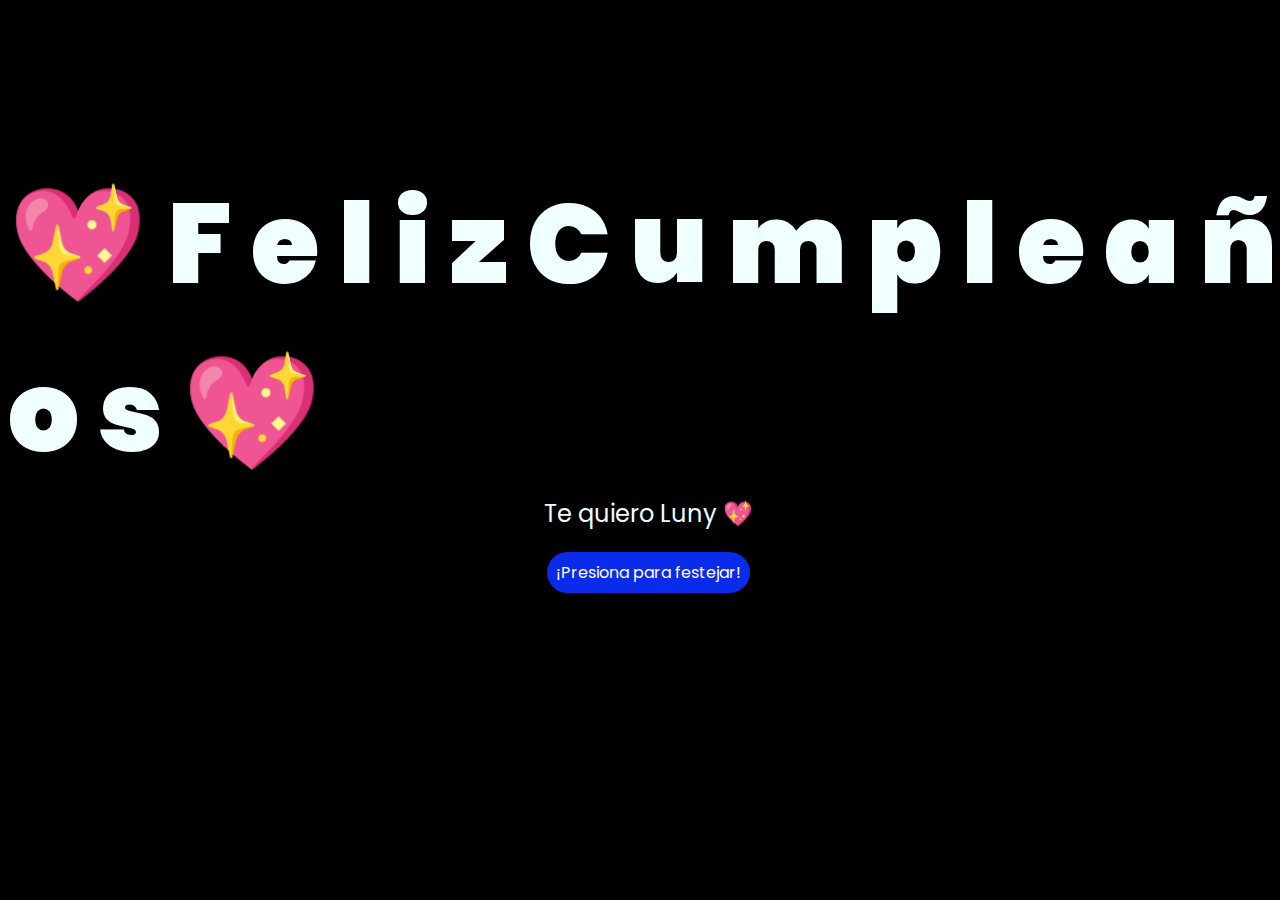
<file: index.html>
<!DOCTYPE html>
<html lang="es">

<head>
    <meta charset="UTF-8">
    <meta http-equiv="X-UA-Compatible" content="IE=edge">
    <meta name="viewport" content="width=device-width, initial-scale=1.0">
    <link rel="stylesheet" href="css/style.css">
    <link rel="icon" href="img/flowers.png" type="image/x-icon">
    <title>Flowers</title>
</head>

<body>
    <div class="greetings">
		<span>💖</span>
        <span>F</span>
        <span>e</span>
        <span>l</span>
        <span>i</span>
        <span>z</span>
        <span>C</span>
        <span>u</span>
        <span>m</span>
        <span>p</span>    
		<span>l</span>
        <span>e</span>
        <span>a</span>
        <span>ñ</span>
        <span>o</span>
		<span>s</span>
		<span>💖</span>
    </div>
    <div class="description">
        <span>Te quiero Luny 💖</span>
    </div>
    <div class="button">
        <button class="botones">
            <a href="flower.html" style="color: #fff;">¡Presiona para festejar!</a>
        </button>
    </div>


</body>

</html>
</file>
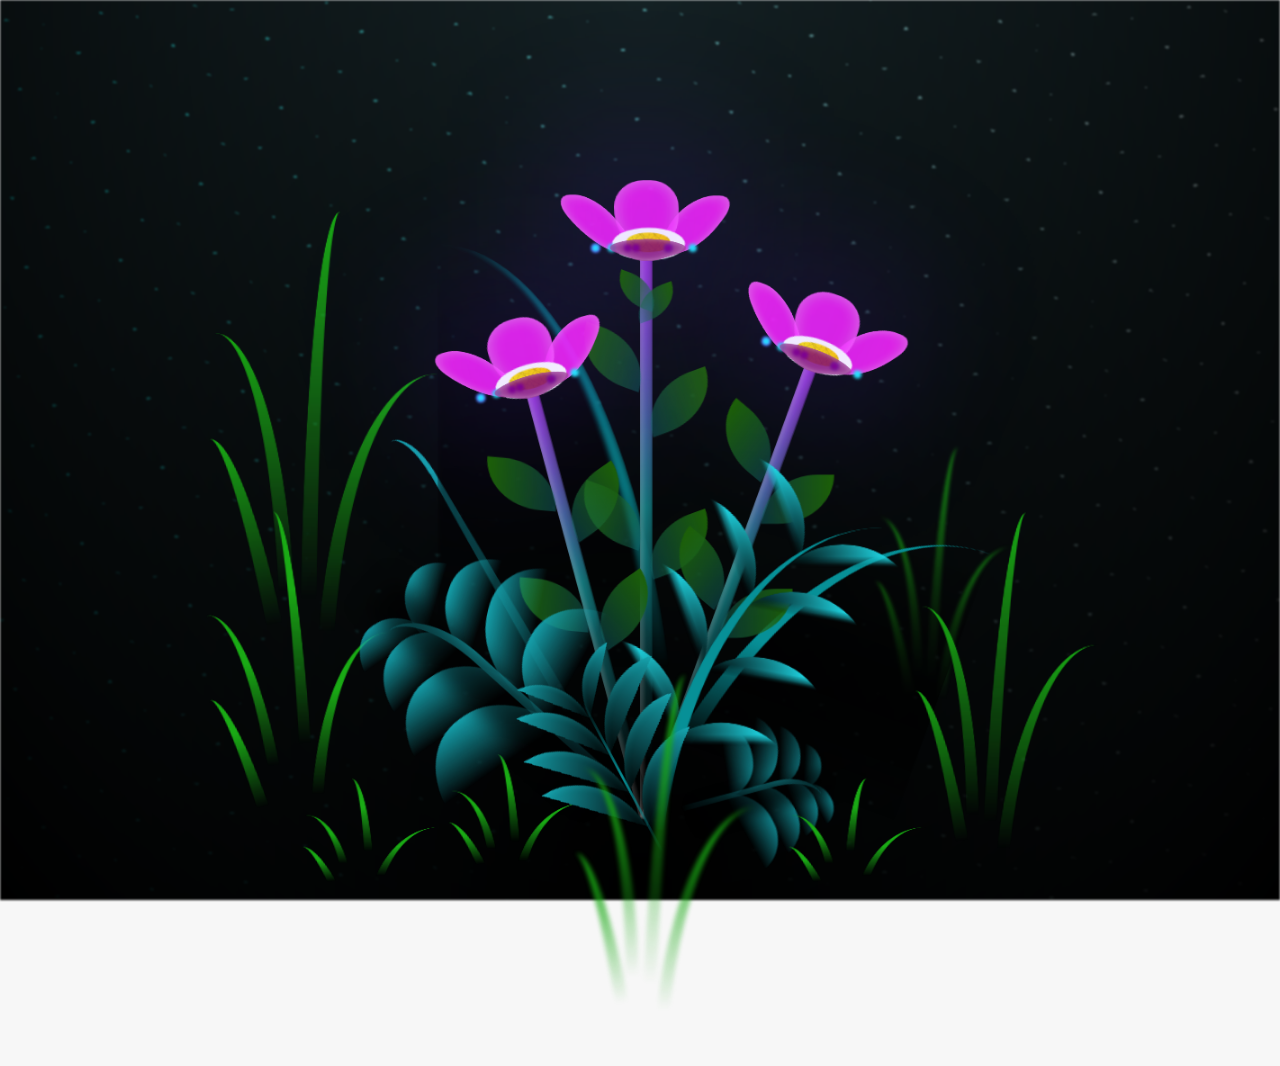
<file: flower.html>
<!DOCTYPE html>
<html lang="es">
  <head>
    <meta charset="UTF-8" />
    <meta http-equiv="X-UA-Compatible" content="IE=edge" />
    <meta name="viewport" content="width=device-width, initial-scale=1.0" />
    <link rel="stylesheet" href="css/main.css" />
    <link rel="icon" href="img/flowers.png" type="image/x-icon" />
    <title>Flower</title>
  </head>
  <body class="container">
    <audio src="sound/ChristianBasso&HaienQiu-Flowers.mp3" autoplay></audio>
    <div id="lyrics">
      
    </div>
    
    <h1 class="titulo">Estas flores son por tu cumpleaños. te quiero mucho luny espero que te la pases muy bien este dia especial♥ .</h1>
    <div class="night"></div>
    <div class="flowers">
      <div class="flower flower--1">
        <div class="flower__leafs flower__leafs--1">
          <div class="flower__leaf flower__leaf--1"></div>
          <div class="flower__leaf flower__leaf--2"></div>
          <div class="flower__leaf flower__leaf--3"></div>
          <div class="flower__leaf flower__leaf--4"></div>
          <div class="flower__white-circle"></div>

          <div class="flower__light flower__light--1"></div>
          <div class="flower__light flower__light--2"></div>
          <div class="flower__light flower__light--3"></div>
          <div class="flower__light flower__light--4"></div>
          <div class="flower__light flower__light--5"></div>
          <div class="flower__light flower__light--6"></div>
          <div class="flower__light flower__light--7"></div>
          <div class="flower__light flower__light--8"></div>
        </div>
        <div class="flower__line">
          <div class="flower__line__leaf flower__line__leaf--1"></div>
          <div class="flower__line__leaf flower__line__leaf--2"></div>
          <div class="flower__line__leaf flower__line__leaf--3"></div>
          <div class="flower__line__leaf flower__line__leaf--4"></div>
          <div class="flower__line__leaf flower__line__leaf--5"></div>
          <div class="flower__line__leaf flower__line__leaf--6"></div>
        </div>
      </div>

      <div class="flower flower--2">
        <div class="flower__leafs flower__leafs--2">
          <div class="flower__leaf flower__leaf--1"></div>
          <div class="flower__leaf flower__leaf--2"></div>
          <div class="flower__leaf flower__leaf--3"></div>
          <div class="flower__leaf flower__leaf--4"></div>
          <div class="flower__white-circle"></div>

          <div class="flower__light flower__light--1"></div>
          <div class="flower__light flower__light--2"></div>
          <div class="flower__light flower__light--3"></div>
          <div class="flower__light flower__light--4"></div>
          <div class="flower__light flower__light--5"></div>
          <div class="flower__light flower__light--6"></div>
          <div class="flower__light flower__light--7"></div>
          <div class="flower__light flower__light--8"></div>
        </div>
        <div class="flower__line">
          <div class="flower__line__leaf flower__line__leaf--1"></div>
          <div class="flower__line__leaf flower__line__leaf--2"></div>
          <div class="flower__line__leaf flower__line__leaf--3"></div>
          <div class="flower__line__leaf flower__line__leaf--4"></div>
        </div>
      </div>

      <div class="flower flower--3">
        <div class="flower__leafs flower__leafs--3">
          <div class="flower__leaf flower__leaf--1"></div>
          <div class="flower__leaf flower__leaf--2"></div>
          <div class="flower__leaf flower__leaf--3"></div>
          <div class="flower__leaf flower__leaf--4"></div>
          <div class="flower__white-circle"></div>

          <div class="flower__light flower__light--1"></div>
          <div class="flower__light flower__light--2"></div>
          <div class="flower__light flower__light--3"></div>
          <div class="flower__light flower__light--4"></div>
          <div class="flower__light flower__light--5"></div>
          <div class="flower__light flower__light--6"></div>
          <div class="flower__light flower__light--7"></div>
          <div class="flower__light flower__light--8"></div>
        </div>
        <div class="flower__line">
          <div class="flower__line__leaf flower__line__leaf--1"></div>
          <div class="flower__line__leaf flower__line__leaf--2"></div>
          <div class="flower__line__leaf flower__line__leaf--3"></div>
          <div class="flower__line__leaf flower__line__leaf--4"></div>
        </div>
      </div>

      <div class="grow-ans" style="--d: 1.2s">
        <div class="flower__g-long">
          <div class="flower__g-long__top"></div>
          <div class="flower__g-long__bottom"></div>
        </div>
      </div>

      <div class="growing-grass">
        <div class="flower__grass flower__grass--1">
          <div class="flower__grass--top"></div>
          <div class="flower__grass--bottom"></div>
          <div class="flower__grass__leaf flower__grass__leaf--1"></div>
          <div class="flower__grass__leaf flower__grass__leaf--2"></div>
          <div class="flower__grass__leaf flower__grass__leaf--3"></div>
          <div class="flower__grass__leaf flower__grass__leaf--4"></div>
          <div class="flower__grass__leaf flower__grass__leaf--5"></div>
          <div class="flower__grass__leaf flower__grass__leaf--6"></div>
          <div class="flower__grass__leaf flower__grass__leaf--7"></div>
          <div class="flower__grass__leaf flower__grass__leaf--8"></div>
          <div class="flower__grass__overlay"></div>
        </div>
      </div>

      <div class="growing-grass">
        <div class="flower__grass flower__grass--2">
          <div class="flower__grass--top"></div>
          <div class="flower__grass--bottom"></div>
          <div class="flower__grass__leaf flower__grass__leaf--1"></div>
          <div class="flower__grass__leaf flower__grass__leaf--2"></div>
          <div class="flower__grass__leaf flower__grass__leaf--3"></div>
          <div class="flower__grass__leaf flower__grass__leaf--4"></div>
          <div class="flower__grass__leaf flower__grass__leaf--5"></div>
          <div class="flower__grass__leaf flower__grass__leaf--6"></div>
          <div class="flower__grass__leaf flower__grass__leaf--7"></div>
          <div class="flower__grass__leaf flower__grass__leaf--8"></div>
          <div class="flower__grass__overlay"></div>
        </div>
      </div>

      <div class="grow-ans" style="--d: 2.4s">
        <div class="flower__g-right flower__g-right--1">
          <div class="leaf"></div>
        </div>
      </div>

      <div class="grow-ans" style="--d: 2.8s">
        <div class="flower__g-right flower__g-right--2">
          <div class="leaf"></div>
        </div>
      </div>

      <div class="grow-ans" style="--d: 2.8s">
        <div class="flower__g-front">
          <div
            class="flower__g-front__leaf-wrapper flower__g-front__leaf-wrapper--1"
          >
            <div class="flower__g-front__leaf"></div>
          </div>
          <div
            class="flower__g-front__leaf-wrapper flower__g-front__leaf-wrapper--2"
          >
            <div class="flower__g-front__leaf"></div>
          </div>
          <div
            class="flower__g-front__leaf-wrapper flower__g-front__leaf-wrapper--3"
          >
            <div class="flower__g-front__leaf"></div>
          </div>
          <div
            class="flower__g-front__leaf-wrapper flower__g-front__leaf-wrapper--4"
          >
            <div class="flower__g-front__leaf"></div>
          </div>
          <div
            class="flower__g-front__leaf-wrapper flower__g-front__leaf-wrapper--5"
          >
            <div class="flower__g-front__leaf"></div>
          </div>
          <div
            class="flower__g-front__leaf-wrapper flower__g-front__leaf-wrapper--6"
          >
            <div class="flower__g-front__leaf"></div>
          </div>
          <div
            class="flower__g-front__leaf-wrapper flower__g-front__leaf-wrapper--7"
          >
            <div class="flower__g-front__leaf"></div>
          </div>
          <div
            class="flower__g-front__leaf-wrapper flower__g-front__leaf-wrapper--8"
          >
            <div class="flower__g-front__leaf"></div>
          </div>
          <div class="flower__g-front__line"></div>
        </div>
      </div>

      <div class="grow-ans" style="--d: 3.2s">
        <div class="flower__g-fr">
          <div class="leaf"></div>
          <div class="flower__g-fr__leaf flower__g-fr__leaf--1"></div>
          <div class="flower__g-fr__leaf flower__g-fr__leaf--2"></div>
          <div class="flower__g-fr__leaf flower__g-fr__leaf--3"></div>
          <div class="flower__g-fr__leaf flower__g-fr__leaf--4"></div>
          <div class="flower__g-fr__leaf flower__g-fr__leaf--5"></div>
          <div class="flower__g-fr__leaf flower__g-fr__leaf--6"></div>
          <div class="flower__g-fr__leaf flower__g-fr__leaf--7"></div>
          <div class="flower__g-fr__leaf flower__g-fr__leaf--8"></div>
        </div>
      </div>

      <div class="long-g long-g--0">
        <div class="grow-ans" style="--d: 3s">
          <div class="leaf leaf--0"></div>
        </div>
        <div class="grow-ans" style="--d: 2.2s">
          <div class="leaf leaf--1"></div>
        </div>
        <div class="grow-ans" style="--d: 3.4s">
          <div class="leaf leaf--2"></div>
        </div>
        <div class="grow-ans" style="--d: 3.6s">
          <div class="leaf leaf--3"></div>
        </div>
      </div>

      <div class="long-g long-g--1">
        <div class="grow-ans" style="--d: 3.6s">
          <div class="leaf leaf--0"></div>
        </div>
        <div class="grow-ans" style="--d: 3.8s">
          <div class="leaf leaf--1"></div>
        </div>
        <div class="grow-ans" style="--d: 4s">
          <div class="leaf leaf--2"></div>
        </div>
        <div class="grow-ans" style="--d: 4.2s">
          <div class="leaf leaf--3"></div>
        </div>
      </div>

      <div class="long-g long-g--2">
        <div class="grow-ans" style="--d: 4s">
          <div class="leaf leaf--0"></div>
        </div>
        <div class="grow-ans" style="--d: 4.2s">
          <div class="leaf leaf--1"></div>
        </div>
        <div class="grow-ans" style="--d: 4.4s">
          <div class="leaf leaf--2"></div>
        </div>
        <div class="grow-ans" style="--d: 4.6s">
          <div class="leaf leaf--3"></div>
        </div>
      </div>

      <div class="long-g long-g--3">
        <div class="grow-ans" style="--d: 4s">
          <div class="leaf leaf--0"></div>
        </div>
        <div class="grow-ans" style="--d: 4.2s">
          <div class="leaf leaf--1"></div>
        </div>
        <div class="grow-ans" style="--d: 3s">
          <div class="leaf leaf--2"></div>
        </div>
        <div class="grow-ans" style="--d: 3.6s">
          <div class="leaf leaf--3"></div>
        </div>
      </div>

      <div class="long-g long-g--4">
        <div class="grow-ans" style="--d: 4s">
          <div class="leaf leaf--0"></div>
        </div>
        <div class="grow-ans" style="--d: 4.2s">
          <div class="leaf leaf--1"></div>
        </div>
        <div class="grow-ans" style="--d: 3s">
          <div class="leaf leaf--2"></div>
        </div>
        <div class="grow-ans" style="--d: 3.6s">
          <div class="leaf leaf--3"></div>
        </div>
      </div>

      <div class="long-g long-g--5">
        <div class="grow-ans" style="--d: 4s">
          <div class="leaf leaf--0"></div>
        </div>
        <div class="grow-ans" style="--d: 4.2s">
          <div class="leaf leaf--1"></div>
        </div>
        <div class="grow-ans" style="--d: 3s">
          <div class="leaf leaf--2"></div>
        </div>
        <div class="grow-ans" style="--d: 3.6s">
          <div class="leaf leaf--3"></div>
        </div>
      </div>

      <div class="long-g long-g--6">
        <div class="grow-ans" style="--d: 4.2s">
          <div class="leaf leaf--0"></div>
        </div>
        <div class="grow-ans" style="--d: 4.4s">
          <div class="leaf leaf--1"></div>
        </div>
        <div class="grow-ans" style="--d: 4.6s">
          <div class="leaf leaf--2"></div>
        </div>
        <div class="grow-ans" style="--d: 4.8s">
          <div class="leaf leaf--3"></div>
        </div>
      </div>

      <div class="long-g long-g--7">
        <div class="grow-ans" style="--d: 3s">
          <div class="leaf leaf--0"></div>
        </div>
        <div class="grow-ans" style="--d: 3.2s">
          <div class="leaf leaf--1"></div>
        </div>
        <div class="grow-ans" style="--d: 3.5s">
          <div class="leaf leaf--2"></div>
        </div>
        <div class="grow-ans" style="--d: 3.6s">
          <div class="leaf leaf--3"></div>
        </div>
      </div>
    </div>
    <script src="anim.js"></script>
    <script src="main.js"></script>
  </body>
</html>
</file>
<file: css/style.css>
@import url('https://fonts.googleapis.com/css2?family=Poppins:ital,wght@0,500;1,900&display=swap');
*{
    font-family: 'Poppins',cursive;
}
body{
    color: azure;
    width: 100%;
    height: 82vh;
    display: flex;
    flex-direction: column;
    align-items: center;
    justify-content: center;
    background-color: black;
    /* padding-top: -30; */
}

.botones{
    padding: 9px;
    border-radius: 80px;
    background-color: transparent;
    border: none;
}

.botones a{
    background-color: #0a2be9;
    padding: 9px;
    border-radius: 80px;
    -webkit-border-radius: 80px;
    -moz-border-radius: 80px;
    -ms-border-radius: 80px;
    -o-border-radius: 80px;

}

.botones a:focus{
    background-color: rgb(50, 194, 194);
}

.greetings{
    font-size: 7rem;
    font-weight: 900;
}
.greetings > span{
    animation: glow 2.5s ease-in-out infinite;
}
@keyframes glow{
    0%, 100%{
        color: #fff;
        text-shadow: 0 0 12px #39c6d6, 0 0 50px #39c6d6, 0 0 100px #39c6d6;
    }
    10%, 90%{
        color: #111;
        text-shadow: none;
    }
}
.greetings > span:nth-child(2){
    animation-delay: .2s ;
}
.greetings > span:nth-child(3){
    animation-delay: .4s ;
}
.greetings > span:nth-child(4){
    animation-delay: .6s;
}
.greetings > span:nth-child(5){
    animation-delay: .8s;
}
.greetings > span:nth-child(6){
    animation-delay: 1s;
}
.greetings > span:nth-child(7){
    animation-delay: .2s ;
}
.greetings > span:nth-child(8){
    animation-delay: .4s ;
}
.greetings > span:nth-child(9){
    animation-delay: .6s;
}
.greetings > span:nth-child(10){
    animation-delay: .8s;
}
.greetings > span:nth-child(11){
    animation-delay: 1s;
}
.greetings > span:nth-child(12){
    animation-delay: .2s ;
}
.greetings > span:nth-child(13){
    animation-delay: .4s ;
}
.greetings > span:nth-child(14){
    animation-delay: .6s;
}
.greetings > span:nth-child(15){
    animation-delay: .8s;
}
.greetings > span:nth-child(16){
    animation-delay: 1s;
}


.description{
    font-size: 1.5rem;
    margin-bottom: 20px;
}

.button a{
    text-decoration: none;
    font-size: 1rem;
    color: #111;
}

@media screen and (max-width:574px){
    .greetings{
        display: block;
        font-size: 4rem;
        font-weight: 800;
        text-align: center;
    }
    .description{
        font-size: 2rem;
    }
    
    .button a{
        font-size: 1rem;
    }
}
</file>
<file: css/main.css>
*,
*::after,
*::before {
  padding: 0;
  margin: 0;
  box-sizing: border-box;
}

:root {
  --dark-color: #000;
}

body {
  display: flex;
  align-items: flex-end;
  justify-content: center;
  min-height: 100vh;
  background-color: var(--dark-color);
  overflow: hidden;
  perspective: 1000px;
}

#lyrics {
  font-size: 28px;
  font-family: "Franklin Gothic Medium", "Arial Narrow", Arial, sans-serif;
  color: white;
  position: absolute;
  margin-bottom: 20%;
  z-index: 1;
  font-weight: bold;
  letter-spacing: 4px;
}
@media only screen and (max-width: 600px) {
  /* Estilos específicos para dispositivos con un ancho máximo de 600px */
  #lyrics {
      font-size: 14px; /* Reduce el tamaño del texto para dispositivos más pequeños */
      margin-bottom: 530px;
      letter-spacing: 3px;
  }

}
.titulo {
  margin-bottom: 180px;
  font-family: "Arial Narrow", Arial, sans-serif;
  color: yellow;
  position: absolute;
  font-weight: bold;
  letter-spacing: 10px;
  opacity: 0;
  animation: fadeIn 3s ease-in-out forwards;
  text-align: center;
}
@keyframes fadeIn {
  from {
    opacity: 0;
  }
  to {
    opacity: 1;
  }
}

.night {
  z-index: -1;
  position: absolute;
  left: 50%;
  top: 0;
  transform: translateX(-50%);
  width: 100%;
  height: 100%;
  filter: blur(0.1vmin);
  background-image: radial-gradient(
      ellipse at top,
      transparent 0%,
      var(--dark-color)
    ),
    radial-gradient(
      ellipse at bottom,
      var(--dark-color),
      rgba(145, 233, 255, 0.2)
    ),
    repeating-linear-gradient(
      220deg,
      rgb(0, 0, 0) 0px,
      rgb(0, 0, 0) 19px,
      transparent 19px,
      transparent 22px
    ),
    repeating-linear-gradient(
      189deg,
      rgb(0, 0, 0) 0px,
      rgb(0, 0, 0) 19px,
      transparent 19px,
      transparent 22px
    ),
    repeating-linear-gradient(
      148deg,
      rgb(0, 0, 0) 0px,
      rgb(0, 0, 0) 19px,
      transparent 19px,
      transparent 22px
    ),
    linear-gradient(90deg, rgb(0, 255, 250), rgb(240, 240, 240));
}

.flowers {
  position: relative;
  transform: scale(0.9);
  /*margin-bottom: 100px;
  */
}

@media only screen and (max-width: 600px) {
  /* Estilos específicos para dispositivos con un ancho máximo de 600px */
.flowers {
      font-size: 14px;
      margin-bottom: 35%;
      letter-spacing: 3px;
      transform: scale(1.0);
}

}

.flower {
  position: absolute;
  bottom: 10vmin;
  transform-origin: bottom center;
  z-index: 10;
  --fl-speed: 0.8s;
}
.flower--1 {
  -webkit-animation: moving-flower-1 4s linear infinite;
  animation: moving-flower-1 4s linear infinite;
}
.flower--1 .flower__line {
  height: 70vmin;
  -webkit-animation-delay: 0.3s;
  animation-delay: 0.3s;
}
.flower--1 .flower__line__leaf--1 {
  -webkit-animation: blooming-leaf-right var(--fl-speed) 1.6s backwards;
  animation: blooming-leaf-right var(--fl-speed) 1.6s backwards;
}
.flower--1 .flower__line__leaf--2 {
  -webkit-animation: blooming-leaf-right var(--fl-speed) 1.4s backwards;
  animation: blooming-leaf-right var(--fl-speed) 1.4s backwards;
}
.flower--1 .flower__line__leaf--3 {
  -webkit-animation: blooming-leaf-left var(--fl-speed) 1.2s backwards;
  animation: blooming-leaf-left var(--fl-speed) 1.2s backwards;
}
.flower--1 .flower__line__leaf--4 {
  -webkit-animation: blooming-leaf-left var(--fl-speed) 1s backwards;
  animation: blooming-leaf-left var(--fl-speed) 1s backwards;
}
.flower--1 .flower__line__leaf--5 {
  -webkit-animation: blooming-leaf-right var(--fl-speed) 1.8s backwards;
  animation: blooming-leaf-right var(--fl-speed) 1.8s backwards;
}
.flower--1 .flower__line__leaf--6 {
  -webkit-animation: blooming-leaf-left var(--fl-speed) 2s backwards;
  animation: blooming-leaf-left var(--fl-speed) 2s backwards;
}
.flower--2 {
  left: 50%;
  transform: rotate(20deg);
  -webkit-animation: moving-flower-2 4s linear infinite;
  animation: moving-flower-2 4s linear infinite;
}
.flower--2 .flower__line {
  height: 60vmin;
  -webkit-animation-delay: 0.6s;
  animation-delay: 0.6s;
}
.flower--2 .flower__line__leaf--1 {
  -webkit-animation: blooming-leaf-right var(--fl-speed) 1.9s backwards;
  animation: blooming-leaf-right var(--fl-speed) 1.9s backwards;
}
.flower--2 .flower__line__leaf--2 {
  -webkit-animation: blooming-leaf-right var(--fl-speed) 1.7s backwards;
  animation: blooming-leaf-right var(--fl-speed) 1.7s backwards;
}
.flower--2 .flower__line__leaf--3 {
  -webkit-animation: blooming-leaf-left var(--fl-speed) 1.5s backwards;
  animation: blooming-leaf-left var(--fl-speed) 1.5s backwards;
}
.flower--2 .flower__line__leaf--4 {
  -webkit-animation: blooming-leaf-left var(--fl-speed) 1.3s backwards;
  animation: blooming-leaf-left var(--fl-speed) 1.3s backwards;
}
.flower--3 {
  left: 50%;
  transform: rotate(-15deg);
  -webkit-animation: moving-flower-3 4s linear infinite;
  animation: moving-flower-3 4s linear infinite;
}
.flower--3 .flower__line {
  -webkit-animation-delay: 0.9s;
  animation-delay: 0.9s;
}
.flower--3 .flower__line__leaf--1 {
  -webkit-animation: blooming-leaf-right var(--fl-speed) 2.5s backwards;
  animation: blooming-leaf-right var(--fl-speed) 2.5s backwards;
}
.flower--3 .flower__line__leaf--2 {
  -webkit-animation: blooming-leaf-right var(--fl-speed) 2.3s backwards;
  animation: blooming-leaf-right var(--fl-speed) 2.3s backwards;
}
.flower--3 .flower__line__leaf--3 {
  -webkit-animation: blooming-leaf-left var(--fl-speed) 2.1s backwards;
  animation: blooming-leaf-left var(--fl-speed) 2.1s backwards;
}
.flower--3 .flower__line__leaf--4 {
  -webkit-animation: blooming-leaf-left var(--fl-speed) 1.9s backwards;
  animation: blooming-leaf-left var(--fl-speed) 1.9s backwards;
}
.flower__leafs {
  position: relative;
  -webkit-animation: blooming-flower 2s backwards;
  animation: blooming-flower 2s backwards;
}
.flower__leafs--1 {
  -webkit-animation-delay: 1.1s;
  animation-delay: 1.1s;
}
.flower__leafs--2 {
  -webkit-animation-delay: 1.4s;
  animation-delay: 1.4s;
}
.flower__leafs--3 {
  -webkit-animation-delay: 1.7s;
  animation-delay: 1.7s;
}
.flower__leafs::after {
  content: "";
  position: absolute;
  left: 0;
  top: 0;
  transform: translate(-50%, -100%);
  width: 8vmin;
  height: 8vmin;
  background-color: #6625fd;
  /* background-color: #fd2525; */
  filter: blur(10vmin);
}
.flower__leaf {
  position: absolute;
  bottom: 0;
  left: 50%;
  width: 8vmin;
  height: 11vmin;
  border-radius: 51% 49% 47% 53%/44% 45% 55% 69%;
  background-color: #7825fd;
  background-color: #fd25fd;
  transform-origin: bottom center;
  opacity: 0.9;
  box-shadow: inset 0 0 2vmin rgba(255, 255, 255, 0.5);
}
.flower__leaf--1 {
  transform: translate(-10%, 1%) rotateY(40deg) rotateX(-50deg);
}
.flower__leaf--2 {
  transform: translate(-50%, -4%) rotateX(40deg);
}
.flower__leaf--3 {
  transform: translate(-90%, 0%) rotateY(45deg) rotateX(50deg);
}
.flower__leaf--4 {
  width: 8vmin;
  height: 8vmin;
  transform-origin: bottom left;
  border-radius: 4vmin 10vmin 4vmin 4vmin;
  transform: translate(0%, 18%) rotateX(70deg) rotate(-43deg);
  background-color: #7c0176;
  z-index: 1;
  opacity: 0.8;
}
.flower__white-circle {
  position: absolute;
  left: -3.5vmin;
  top: -3vmin;
  width: 9vmin;
  height: 4vmin;
  border-radius: 50%;
  background-color: #fff;
}
.flower__white-circle::after {
  content: "";
  position: absolute;
  left: 50%;
  top: 45%;
  transform: translate(-50%, -50%);
  width: 60%;
  height: 60%;
  border-radius: inherit;
  background-image: repeating-linear-gradient(
      135deg,
      rgba(255, 7, 7, 0.03) 0px,
      rgba(0, 0, 0, 0.03) 1px,
      transparent 1px,
      transparent 12px
    ),
    repeating-linear-gradient(
      45deg,
      rgba(0, 0, 0, 0.03) 0px,
      rgba(0, 0, 0, 0.03) 1px,
      transparent 1px,
      transparent 12px
    ),
    repeating-linear-gradient(
      67.5deg,
      rgba(0, 0, 0, 0.03) 0px,
      rgba(0, 0, 0, 0.03) 1px,
      transparent 1px,
      transparent 12px
    ),
    repeating-linear-gradient(
      135deg,
      rgba(0, 0, 0, 0.03) 0px,
      rgba(0, 0, 0, 0.03) 1px,
      transparent 1px,
      transparent 12px
    ),
    repeating-linear-gradient(
      45deg,
      rgba(0, 0, 0, 0.03) 0px,
      rgba(0, 0, 0, 0.03) 1px,
      transparent 1px,
      transparent 12px
    ),
    repeating-linear-gradient(
      112.5deg,
      rgba(0, 0, 0, 0.03) 0px,
      rgba(0, 0, 0, 0.03) 1px,
      transparent 1px,
      transparent 12px
    ),
    repeating-linear-gradient(
      112.5deg,
      rgba(0, 0, 0, 0.03) 0px,
      rgba(0, 0, 0, 0.03) 1px,
      transparent 1px,
      transparent 12px
    ),
    repeating-linear-gradient(
      45deg,
      rgba(0, 0, 0, 0.03) 0px,
      rgba(0, 0, 0, 0.03) 1px,
      transparent 1px,
      transparent 12px
    ),
    repeating-linear-gradient(
      22.5deg,
      rgba(0, 0, 0, 0.03) 0px,
      rgba(0, 0, 0, 0.03) 1px,
      transparent 1px,
      transparent 12px
    ),
    repeating-linear-gradient(
      45deg,
      rgba(0, 0, 0, 0.03) 0px,
      rgba(0, 0, 0, 0.03) 1px,
      transparent 1px,
      transparent 12px
    ),
    repeating-linear-gradient(
      22.5deg,
      rgba(0, 0, 0, 0.03) 0px,
      rgba(0, 0, 0, 0.03) 1px,
      transparent 1px,
      transparent 12px
    ),
    repeating-linear-gradient(
      135deg,
      rgba(0, 0, 0, 0.03) 0px,
      rgba(0, 0, 0, 0.03) 1px,
      transparent 1px,
      transparent 12px
    ),
    repeating-linear-gradient(
      157.5deg,
      rgba(0, 0, 0, 0.03) 0px,
      rgba(0, 0, 0, 0.03) 1px,
      transparent 1px,
      transparent 12px
    ),
    repeating-linear-gradient(
      67.5deg,
      rgba(0, 0, 0, 0.03) 0px,
      rgba(0, 0, 0, 0.03) 1px,
      transparent 1px,
      transparent 12px
    ),
    repeating-linear-gradient(
      67.5deg,
      rgba(0, 0, 0, 0.03) 0px,
      rgba(0, 0, 0, 0.03) 1px,
      transparent 1px,
      transparent 12px
    ),
    linear-gradient(90deg, rgb(255, 235, 18), rgb(255, 206, 0));
}
.flower__line {
  height: 55vmin;
  width: 1.5vmin;
  background-image: linear-gradient(
      to left,
      rgba(0, 0, 0, 0.2),
      transparent,
      rgba(255, 255, 255, 0.2)
    ),
    linear-gradient(to top, transparent 10%, #14757a, #9c39d6);
  box-shadow: inset 0 0 2px rgba(0, 0, 0, 0.5);
  -webkit-animation: grow-flower-tree 4s backwards;
  animation: grow-flower-tree 4s backwards;
}
.flower__line__leaf {
  --w: 7vmin;
  --h: calc(var(--w) + 2vmin);
  position: absolute;
  top: 20%;
  left: 90%;
  width: var(--w);
  height: var(--h);
  border-top-right-radius: var(--h);
  border-bottom-left-radius: var(--h);
  background-image: linear-gradient(to top, rgba(20, 117, 122, 0.4), #1c5f07);
}
.flower__line__leaf--1 {
  transform: rotate(70deg) rotateY(30deg);
}
.flower__line__leaf--2 {
  top: 45%;
  transform: rotate(70deg) rotateY(30deg);
}
.flower__line__leaf--3,
.flower__line__leaf--4,
.flower__line__leaf--6 {
  border-top-right-radius: 0;
  border-bottom-left-radius: 0;
  border-top-left-radius: var(--h);
  border-bottom-right-radius: var(--h);
  left: -460%;
  top: 12%;
  transform: rotate(-70deg) rotateY(30deg);
}
.flower__line__leaf--4 {
  top: 40%;
}
.flower__line__leaf--5 {
  top: 0;
  transform-origin: left;
  transform: rotate(70deg) rotateY(30deg) scale(0.6);
}
.flower__line__leaf--6 {
  top: -2%;
  left: -450%;
  transform-origin: right;
  transform: rotate(-70deg) rotateY(30deg) scale(0.6);
}
.flower__light {
  position: absolute;
  bottom: 0vmin;
  width: 1vmin;
  height: 1vmin;
  background-color: rgb(132, 0, 255);
  border-radius: 50%;
  filter: blur(0.2vmin);
  -webkit-animation: light-ans 4s linear infinite backwards;
  animation: light-ans 4s linear infinite backwards;
}
.flower__light:nth-child(odd) {
  background-color: #23f0ff;
}
.flower__light--1 {
  left: -2vmin;
  -webkit-animation-delay: 1s;
  animation-delay: 1s;
}
.flower__light--2 {
  left: 3vmin;
  -webkit-animation-delay: 0.5s;
  animation-delay: 0.5s;
}
.flower__light--3 {
  left: -6vmin;
  -webkit-animation-delay: 0.3s;
  animation-delay: 0.3s;
}
.flower__light--4 {
  left: 6vmin;
  -webkit-animation-delay: 0.9s;
  animation-delay: 0.9s;
}
.flower__light--5 {
  left: -1vmin;
  -webkit-animation-delay: 1.5s;
  animation-delay: 1.5s;
}
.flower__light--6 {
  left: -4vmin;
  -webkit-animation-delay: 3s;
  animation-delay: 3s;
}
.flower__light--7 {
  left: 3vmin;
  -webkit-animation-delay: 2s;
  animation-delay: 2s;
}
.flower__light--8 {
  left: -6vmin;
  -webkit-animation-delay: 3.5s;
  animation-delay: 3.5s;
}
.flower__grass {
  --c: #159faa;
  --line-w: 1.5vmin;
  position: absolute;
  bottom: 12vmin;
  left: -7vmin;
  display: flex;
  flex-direction: column;
  align-items: flex-end;
  z-index: 20;
  transform-origin: bottom center;
  transform: rotate(-48deg) rotateY(40deg);
}
.flower__grass--1 {
  -webkit-animation: moving-grass 2s linear infinite;
  animation: moving-grass 2s linear infinite;
}
.flower__grass--2 {
  left: 2vmin;
  bottom: 10vmin;
  transform: scale(0.5) rotate(75deg) rotateX(10deg) rotateY(-200deg);
  opacity: 0.8;
  z-index: 0;
  -webkit-animation: moving-grass--2 1.5s linear infinite;
  animation: moving-grass--2 1.5s linear infinite;
}
.flower__grass--top {
  width: 7vmin;
  height: 10vmin;
  border-top-right-radius: 100%;
  border-right: var(--line-w) solid var(--c);
  transform-origin: bottom center;
  transform: rotate(-2deg);
}
.flower__grass--bottom {
  margin-top: -2px;
  width: var(--line-w);
  height: 25vmin;
  background-image: linear-gradient(to top, transparent, var(--c));
}
.flower__grass__leaf {
  --size: 10vmin;
  position: absolute;
  width: calc(var(--size) * 2.1);
  height: var(--size);
  border-top-left-radius: var(--size);
  border-top-right-radius: var(--size);
  background-image: linear-gradient(
    to top,
    transparent,
    transparent 30%,
    var(--c)
  );
  z-index: 100;
}
.flower__grass__leaf--1 {
  top: -6%;
  left: 30%;
  --size: 6vmin;
  transform: rotate(-20deg);
  -webkit-animation: growing-grass-ans--1 2s 2.6s backwards;
  animation: growing-grass-ans--1 2s 2.6s backwards;
}
@-webkit-keyframes growing-grass-ans--1 {
  0% {
    transform-origin: bottom left;
    transform: rotate(-20deg) scale(0);
  }
}
@keyframes growing-grass-ans--1 {
  0% {
    transform-origin: bottom left;
    transform: rotate(-20deg) scale(0);
  }
}
.flower__grass__leaf--2 {
  top: -5%;
  left: -110%;
  --size: 6vmin;
  transform: rotate(10deg);
  -webkit-animation: growing-grass-ans--2 2s 2.4s linear backwards;
  animation: growing-grass-ans--2 2s 2.4s linear backwards;
}
@-webkit-keyframes growing-grass-ans--2 {
  0% {
    transform-origin: bottom right;
    transform: rotate(10deg) scale(0);
  }
}
@keyframes growing-grass-ans--2 {
  0% {
    transform-origin: bottom right;
    transform: rotate(10deg) scale(0);
  }
}
.flower__grass__leaf--3 {
  top: 5%;
  left: 60%;
  --size: 8vmin;
  transform: rotate(-18deg) rotateX(-20deg);
  -webkit-animation: growing-grass-ans--3 2s 2.2s linear backwards;
  animation: growing-grass-ans--3 2s 2.2s linear backwards;
}
@-webkit-keyframes growing-grass-ans--3 {
  0% {
    transform-origin: bottom left;
    transform: rotate(-18deg) rotateX(-20deg) scale(0);
  }
}
@keyframes growing-grass-ans--3 {
  0% {
    transform-origin: bottom left;
    transform: rotate(-18deg) rotateX(-20deg) scale(0);
  }
}
.flower__grass__leaf--4 {
  top: 6%;
  left: -135%;
  --size: 8vmin;
  transform: rotate(2deg);
  -webkit-animation: growing-grass-ans--4 2s 2s linear backwards;
  animation: growing-grass-ans--4 2s 2s linear backwards;
}
@-webkit-keyframes growing-grass-ans--4 {
  0% {
    transform-origin: bottom right;
    transform: rotate(2deg) scale(0);
  }
}
@keyframes growing-grass-ans--4 {
  0% {
    transform-origin: bottom right;
    transform: rotate(2deg) scale(0);
  }
}
.flower__grass__leaf--5 {
  top: 20%;
  left: 60%;
  --size: 10vmin;
  transform: rotate(-24deg) rotateX(-20deg);
  -webkit-animation: growing-grass-ans--5 2s 1.8s linear backwards;
  animation: growing-grass-ans--5 2s 1.8s linear backwards;
}
@-webkit-keyframes growing-grass-ans--5 {
  0% {
    transform-origin: bottom left;
    transform: rotate(-24deg) rotateX(-20deg) scale(0);
  }
}
@keyframes growing-grass-ans--5 {
  0% {
    transform-origin: bottom left;
    transform: rotate(-24deg) rotateX(-20deg) scale(0);
  }
}
.flower__grass__leaf--6 {
  top: 22%;
  left: -180%;
  --size: 10vmin;
  transform: rotate(10deg);
  -webkit-animation: growing-grass-ans--6 2s 1.6s linear backwards;
  animation: growing-grass-ans--6 2s 1.6s linear backwards;
}
@-webkit-keyframes growing-grass-ans--6 {
  0% {
    transform-origin: bottom right;
    transform: rotate(10deg) scale(0);
  }
}
@keyframes growing-grass-ans--6 {
  0% {
    transform-origin: bottom right;
    transform: rotate(10deg) scale(0);
  }
}
.flower__grass__leaf--7 {
  top: 39%;
  left: 70%;
  --size: 10vmin;
  transform: rotate(-10deg);
  -webkit-animation: growing-grass-ans--7 2s 1.4s linear backwards;
  animation: growing-grass-ans--7 2s 1.4s linear backwards;
}
@-webkit-keyframes growing-grass-ans--7 {
  0% {
    transform-origin: bottom left;
    transform: rotate(-10deg) scale(0);
  }
}
@keyframes growing-grass-ans--7 {
  0% {
    transform-origin: bottom left;
    transform: rotate(-10deg) scale(0);
  }
}
.flower__grass__leaf--8 {
  top: 40%;
  left: -215%;
  --size: 11vmin;
  transform: rotate(10deg);
  -webkit-animation: growing-grass-ans--8 2s 1.2s linear backwards;
  animation: growing-grass-ans--8 2s 1.2s linear backwards;
}
@-webkit-keyframes growing-grass-ans--8 {
  0% {
    transform-origin: bottom right;
    transform: rotate(10deg) scale(0);
  }
}
@keyframes growing-grass-ans--8 {
  0% {
    transform-origin: bottom right;
    transform: rotate(10deg) scale(0);
  }
}
.flower__grass__overlay {
  position: absolute;
  top: -10%;
  right: 0%;
  width: 100%;
  height: 100%;
  background-color: rgba(0, 0, 0, 0.6);
  filter: blur(1.5vmin);
  z-index: 100;
}
.flower__g-long {
  --w: 2vmin;
  --h: 6vmin;
  --c: #159faa;
  position: absolute;
  bottom: 10vmin;
  left: -3vmin;
  transform-origin: bottom center;
  transform: rotate(-30deg) rotateY(-20deg);
  display: flex;
  flex-direction: column;
  align-items: flex-end;
  -webkit-animation: flower-g-long-ans 3s linear infinite;
  animation: flower-g-long-ans 3s linear infinite;
}
@-webkit-keyframes flower-g-long-ans {
  0%,
  100% {
    transform: rotate(-30deg) rotateY(-20deg);
  }
  50% {
    transform: rotate(-32deg) rotateY(-20deg);
  }
}
@keyframes flower-g-long-ans {
  0%,
  100% {
    transform: rotate(-30deg) rotateY(-20deg);
  }
  50% {
    transform: rotate(-32deg) rotateY(-20deg);
  }
}
.flower__g-long__top {
  top: calc(var(--h) * -1);
  width: calc(var(--w) + 1vmin);
  height: var(--h);
  border-top-right-radius: 100%;
  border-right: 0.7vmin solid var(--c);
  transform: translate(-0.7vmin, 1vmin);
}
.flower__g-long__bottom {
  width: var(--w);
  height: 50vmin;
  transform-origin: bottom center;
  background-image: linear-gradient(to top, transparent 30%, var(--c));
  box-shadow: inset 0 0 2px rgba(0, 0, 0, 0.5);
  -webkit-clip-path: polygon(35% 0, 65% 1%, 100% 100%, 0% 100%);
  clip-path: polygon(35% 0, 65% 1%, 100% 100%, 0% 100%);
}
.flower__g-right {
  position: absolute;
  bottom: 6vmin;
  left: -2vmin;
  transform-origin: bottom left;
  transform: rotate(20deg);
}
.flower__g-right .leaf {
  width: 30vmin;
  height: 50vmin;
  border-top-left-radius: 100%;
  border-left: 2vmin solid #079097;
  background-image: linear-gradient(
    to bottom,
    transparent,
    var(--dark-color) 60%
  );
  -webkit-mask-image: linear-gradient(to top, transparent 30%, #079097 60%);
}
.flower__g-right--1 {
  -webkit-animation: flower-g-right-ans 2.5s linear infinite;
  animation: flower-g-right-ans 2.5s linear infinite;
}
.flower__g-right--2 {
  left: 5vmin;
  transform: rotateY(-180deg);
  -webkit-animation: flower-g-right-ans--2 3s linear infinite;
  animation: flower-g-right-ans--2 3s linear infinite;
}
.flower__g-right--2 .leaf {
  height: 75vmin;
  filter: blur(0.3vmin);
  opacity: 0.8;
}
@-webkit-keyframes flower-g-right-ans {
  0%,
  100% {
    transform: rotate(20deg);
  }
  50% {
    transform: rotate(24deg) rotateX(-20deg);
  }
}
@keyframes flower-g-right-ans {
  0%,
  100% {
    transform: rotate(20deg);
  }
  50% {
    transform: rotate(24deg) rotateX(-20deg);
  }
}
@-webkit-keyframes flower-g-right-ans--2 {
  0%,
  100% {
    transform: rotateY(-180deg) rotate(0deg) rotateX(-20deg);
  }
  50% {
    transform: rotateY(-180deg) rotate(6deg) rotateX(-20deg);
  }
}
@keyframes flower-g-right-ans--2 {
  0%,
  100% {
    transform: rotateY(-180deg) rotate(0deg) rotateX(-20deg);
  }
  50% {
    transform: rotateY(-180deg) rotate(6deg) rotateX(-20deg);
  }
}
.flower__g-front {
  position: absolute;
  bottom: 6vmin;
  left: 2.5vmin;
  z-index: 100;
  transform-origin: bottom center;
  transform: rotate(-28deg) rotateY(30deg) scale(1.04);
  -webkit-animation: flower__g-front-ans 2s linear infinite;
  animation: flower__g-front-ans 2s linear infinite;
}
@-webkit-keyframes flower__g-front-ans {
  0%,
  100% {
    transform: rotate(-28deg) rotateY(30deg) scale(1.04);
  }
  50% {
    transform: rotate(-35deg) rotateY(40deg) scale(1.04);
  }
}
@keyframes flower__g-front-ans {
  0%,
  100% {
    transform: rotate(-28deg) rotateY(30deg) scale(1.04);
  }
  50% {
    transform: rotate(-35deg) rotateY(40deg) scale(1.04);
  }
}
.flower__g-front__line {
  width: 0.3vmin;
  height: 20vmin;
  background-image: linear-gradient(
    to top,
    transparent,
    #079097,
    transparent 100%
  );
  position: relative;
}
.flower__g-front__leaf-wrapper {
  position: absolute;
  top: 0;
  left: 0;
  transform-origin: bottom left;
  transform: rotate(10deg);
}
.flower__g-front__leaf-wrapper:nth-child(even) {
  left: 0vmin;
  transform: rotateY(-180deg) rotate(5deg);
  -webkit-animation: flower__g-front__leaf-left-ans 1s ease-in backwards;
  animation: flower__g-front__leaf-left-ans 1s ease-in backwards;
}
.flower__g-front__leaf-wrapper:nth-child(odd) {
  -webkit-animation: flower__g-front__leaf-ans 1s ease-in backwards;
  animation: flower__g-front__leaf-ans 1s ease-in backwards;
}
.flower__g-front__leaf-wrapper--1 {
  top: -8vmin;
  transform: scale(0.7);
  -webkit-animation: flower__g-front__leaf-ans 1s 5.5s ease-in backwards !important;
  animation: flower__g-front__leaf-ans 1s 5.5s ease-in backwards !important;
}
.flower__g-front__leaf-wrapper--2 {
  top: -8vmin;
  transform: rotateY(-180deg) scale(0.7) !important;
  -webkit-animation: flower__g-front__leaf-left-ans-2 1s 4.6s ease-in backwards !important;
  animation: flower__g-front__leaf-left-ans-2 1s 4.6s ease-in backwards !important;
}
.flower__g-front__leaf-wrapper--3 {
  top: -3vmin;
  -webkit-animation: flower__g-front__leaf-ans 1s 4.6s ease-in backwards;
  animation: flower__g-front__leaf-ans 1s 4.6s ease-in backwards;
}
.flower__g-front__leaf-wrapper--4 {
  top: -3vmin;
  transform: rotateY(-180deg) scale(0.9) !important;
  -webkit-animation: flower__g-front__leaf-left-ans-2 1s 4.6s ease-in backwards !important;
  animation: flower__g-front__leaf-left-ans-2 1s 4.6s ease-in backwards !important;
}
@-webkit-keyframes flower__g-front__leaf-left-ans-2 {
  0% {
    transform: rotateY(-180deg) scale(0);
  }
}
@keyframes flower__g-front__leaf-left-ans-2 {
  0% {
    transform: rotateY(-180deg) scale(0);
  }
}
.flower__g-front__leaf-wrapper--5,
.flower__g-front__leaf-wrapper--6 {
  top: 2vmin;
}
.flower__g-front__leaf-wrapper--7,
.flower__g-front__leaf-wrapper--8 {
  top: 6.5vmin;
}
.flower__g-front__leaf-wrapper--2 {
  -webkit-animation-delay: 5.2s !important;
  animation-delay: 5.2s !important;
}
.flower__g-front__leaf-wrapper--3 {
  -webkit-animation-delay: 4.9s !important;
  animation-delay: 4.9s !important;
}
.flower__g-front__leaf-wrapper--5 {
  -webkit-animation-delay: 4.3s !important;
  animation-delay: 4.3s !important;
}
.flower__g-front__leaf-wrapper--6 {
  -webkit-animation-delay: 4.1s !important;
  animation-delay: 4.1s !important;
}
.flower__g-front__leaf-wrapper--7 {
  -webkit-animation-delay: 3.8s !important;
  animation-delay: 3.8s !important;
}
.flower__g-front__leaf-wrapper--8 {
  -webkit-animation-delay: 3.5s !important;
  animation-delay: 3.5s !important;
}
@-webkit-keyframes flower__g-front__leaf-ans {
  0% {
    transform: rotate(10deg) scale(0);
  }
}
@keyframes flower__g-front__leaf-ans {
  0% {
    transform: rotate(10deg) scale(0);
  }
}
@-webkit-keyframes flower__g-front__leaf-left-ans {
  0% {
    transform: rotateY(-180deg) rotate(5deg) scale(0);
  }
}
@keyframes flower__g-front__leaf-left-ans {
  0% {
    transform: rotateY(-180deg) rotate(5deg) scale(0);
  }
}
.flower__g-front__leaf {
  width: 10vmin;
  height: 10vmin;
  border-radius: 100% 0% 0% 100%/100% 100% 0% 0%;
  box-shadow: inset 0 2px 1vmin hsla(184deg, 97%, 58%, 0.2);
  background-image: linear-gradient(
      to bottom left,
      transparent,
      var(--dark-color)
    ),
    linear-gradient(to bottom right, #159faa 50%, transparent 50%, transparent);
  -webkit-mask-image: linear-gradient(
    to bottom right,
    #159faa 50%,
    transparent 50%,
    transparent
  );
  mask-image: linear-gradient(
    to bottom right,
    #159faa 50%,
    transparent 50%,
    transparent
  );
}
.flower__g-fr {
  position: absolute;
  bottom: -4vmin;
  left: vmin;
  transform-origin: bottom left;
  z-index: 10;
  -webkit-animation: flower__g-fr-ans 2s linear infinite;
  animation: flower__g-fr-ans 2s linear infinite;
}
@-webkit-keyframes flower__g-fr-ans {
  0%,
  100% {
    transform: rotate(2deg);
  }
  50% {
    transform: rotate(4deg);
  }
}
@keyframes flower__g-fr-ans {
  0%,
  100% {
    transform: rotate(2deg);
  }
  50% {
    transform: rotate(4deg);
  }
}
.flower__g-fr .leaf {
  width: 30vmin;
  height: 50vmin;
  border-top-left-radius: 100%;
  border-left: 2vmin solid #079097;
  -webkit-mask-image: linear-gradient(to top, transparent 25%, #079097 50%);
  position: relative;
  z-index: 1;
}
.flower__g-fr__leaf {
  position: absolute;
  top: 0;
  left: 0;
  width: 10vmin;
  height: 10vmin;
  border-radius: 100% 0% 0% 100%/100% 100% 0% 0%;
  box-shadow: inset 0 2px 1vmin hsla(184deg, 97%, 58%, 0.2);
  background-image: linear-gradient(
      to bottom left,
      transparent,
      var(--dark-color) 98%
    ),
    linear-gradient(to bottom right, #23f0ff 45%, transparent 50%, transparent);
  -webkit-mask-image: linear-gradient(
    135deg,
    #159faa 40%,
    transparent 50%,
    transparent
  );
}
.flower__g-fr__leaf--1 {
  left: 20vmin;
  transform: rotate(45deg);
  -webkit-animation: flower__g-fr-leaft-ans-1 0.5s 5.2s linear backwards;
  animation: flower__g-fr-leaft-ans-1 0.5s 5.2s linear backwards;
}
@-webkit-keyframes flower__g-fr-leaft-ans-1 {
  0% {
    transform-origin: left;
    transform: rotate(45deg) scale(0);
  }
}
@keyframes flower__g-fr-leaft-ans-1 {
  0% {
    transform-origin: left;
    transform: rotate(45deg) scale(0);
  }
}
.flower__g-fr__leaf--2 {
  left: 12vmin;
  top: -7vmin;
  transform: rotate(25deg) rotateY(-180deg);
  -webkit-animation: flower__g-fr-leaft-ans-6 0.5s 5s linear backwards;
  animation: flower__g-fr-leaft-ans-6 0.5s 5s linear backwards;
}
.flower__g-fr__leaf--3 {
  left: 15vmin;
  top: 6vmin;
  transform: rotate(55deg);
  -webkit-animation: flower__g-fr-leaft-ans-5 0.5s 4.8s linear backwards;
  animation: flower__g-fr-leaft-ans-5 0.5s 4.8s linear backwards;
}
.flower__g-fr__leaf--4 {
  left: 6vmin;
  top: -2vmin;
  transform: rotate(25deg) rotateY(-180deg);
  -webkit-animation: flower__g-fr-leaft-ans-6 0.5s 4.6s linear backwards;
  animation: flower__g-fr-leaft-ans-6 0.5s 4.6s linear backwards;
}
.flower__g-fr__leaf--5 {
  left: 10vmin;
  top: 14vmin;
  transform: rotate(55deg);
  -webkit-animation: flower__g-fr-leaft-ans-5 0.5s 4.4s linear backwards;
  animation: flower__g-fr-leaft-ans-5 0.5s 4.4s linear backwards;
}
@-webkit-keyframes flower__g-fr-leaft-ans-5 {
  0% {
    transform-origin: left;
    transform: rotate(55deg) scale(0);
  }
}
@keyframes flower__g-fr-leaft-ans-5 {
  0% {
    transform-origin: left;
    transform: rotate(55deg) scale(0);
  }
}
.flower__g-fr__leaf--6 {
  left: 0vmin;
  top: 6vmin;
  transform: rotate(25deg) rotateY(-180deg);
  -webkit-animation: flower__g-fr-leaft-ans-6 0.5s 4.2s linear backwards;
  animation: flower__g-fr-leaft-ans-6 0.5s 4.2s linear backwards;
}
@-webkit-keyframes flower__g-fr-leaft-ans-6 {
  0% {
    transform-origin: right;
    transform: rotate(25deg) rotateY(-180deg) scale(0);
  }
}
@keyframes flower__g-fr-leaft-ans-6 {
  0% {
    transform-origin: right;
    transform: rotate(25deg) rotateY(-180deg) scale(0);
  }
}
.flower__g-fr__leaf--7 {
  left: 5vmin;
  top: 22vmin;
  transform: rotate(45deg);
  -webkit-animation: flower__g-fr-leaft-ans-7 0.5s 4s linear backwards;
  animation: flower__g-fr-leaft-ans-7 0.5s 4s linear backwards;
}
@-webkit-keyframes flower__g-fr-leaft-ans-7 {
  0% {
    transform-origin: left;
    transform: rotate(45deg) scale(0);
  }
}
@keyframes flower__g-fr-leaft-ans-7 {
  0% {
    transform-origin: left;
    transform: rotate(45deg) scale(0);
  }
}
.flower__g-fr__leaf--8 {
  left: -4vmin;
  top: 15vmin;
  transform: rotate(15deg) rotateY(-180deg);
  -webkit-animation: flower__g-fr-leaft-ans-8 0.5s 3.8s linear backwards;
  animation: flower__g-fr-leaft-ans-8 0.5s 3.8s linear backwards;
}
@-webkit-keyframes flower__g-fr-leaft-ans-8 {
  0% {
    transform-origin: right;
    transform: rotate(15deg) rotateY(-180deg) scale(0);
  }
}
@keyframes flower__g-fr-leaft-ans-8 {
  0% {
    transform-origin: right;
    transform: rotate(15deg) rotateY(-180deg) scale(0);
  }
}

.long-g {
  position: absolute;
  bottom: 25vmin;
  left: -42vmin;
  transform-origin: bottom left;
}
.long-g--1 {
  bottom: 0vmin;
  transform: scale(0.8) rotate(-5deg);
}
.long-g--1 .leaf {
  -webkit-mask-image: linear-gradient(
    to top,
    transparent 40%,
    #079097 80%
  ) !important;
}
.long-g--1 .leaf--1 {
  --w: 5vmin;
  --h: 60vmin;
  left: -2vmin;
  transform: rotate(3deg) rotateY(-180deg);
}
.long-g--2,
.long-g--3 {
  bottom: -3vmin;
  left: -35vmin;
  transform-origin: center;
  transform: scale(0.6) rotateX(60deg);
}
.long-g--2 .leaf,
.long-g--3 .leaf {
  -webkit-mask-image: linear-gradient(
    to top,
    transparent 50%,
    #079097 80%
  ) !important;
}
.long-g--2 .leaf--1,
.long-g--3 .leaf--1 {
  left: -1vmin;
  transform: rotateY(-180deg);
}
.long-g--3 {
  left: -17vmin;
  bottom: 0vmin;
}
.long-g--3 .leaf {
  -webkit-mask-image: linear-gradient(
    to top,
    transparent 40%,
    #079097 80%
  ) !important;
}
.long-g--4 {
  left: 25vmin;
  bottom: -3vmin;
  transform-origin: center;
  transform: scale(0.6) rotateX(60deg);
}
.long-g--4 .leaf {
  -webkit-mask-image: linear-gradient(
    to top,
    transparent 50%,
    #079097 80%
  ) !important;
}
.long-g--5 {
  left: 42vmin;
  bottom: 0vmin;
  transform: scale(0.8) rotate(2deg);
}
.long-g--6 {
  left: 0vmin;
  bottom: -20vmin;
  z-index: 100;
  filter: blur(0.3vmin);
  transform: scale(0.8) rotate(2deg);
}
.long-g--7 {
  left: 35vmin;
  bottom: 20vmin;
  z-index: -1;
  filter: blur(0.3vmin);
  transform: scale(0.6) rotate(2deg);
  opacity: 0.7;
}
.long-g .leaf {
  --w: 15vmin;
  --h: 40vmin;
  --c: #1aaa15;
  position: absolute;
  bottom: 0;
  width: var(--w);
  height: var(--h);
  border-top-left-radius: 100%;
  border-left: 2vmin solid var(--c);
  -webkit-mask-image: linear-gradient(
    to top,
    transparent 20%,
    var(--dark-color)
  );
  transform-origin: bottom center;
}
.long-g .leaf--0 {
  left: 2vmin;
  -webkit-animation: leaf-ans-1 4s linear infinite;
  animation: leaf-ans-1 4s linear infinite;
}
.long-g .leaf--1 {
  --w: 5vmin;
  --h: 60vmin;
  -webkit-animation: leaf-ans-1 4s linear infinite;
  animation: leaf-ans-1 4s linear infinite;
}
.long-g .leaf--2 {
  --w: 10vmin;
  --h: 40vmin;
  left: -0.5vmin;
  bottom: 5vmin;
  transform-origin: bottom left;
  transform: rotateY(-180deg);
  -webkit-animation: leaf-ans-2 3s linear infinite;
  animation: leaf-ans-2 3s linear infinite;
}
.long-g .leaf--3 {
  --w: 5vmin;
  --h: 30vmin;
  left: -1vmin;
  bottom: 3.2vmin;
  transform-origin: bottom left;
  transform: rotate(-10deg) rotateY(-180deg);
  -webkit-animation: leaf-ans-3 3s linear infinite;
  animation: leaf-ans-3 3s linear infinite;
}

@-webkit-keyframes leaf-ans-1 {
  0%,
  100% {
    transform: rotate(-5deg) scale(1);
  }
  50% {
    transform: rotate(5deg) scale(1.1);
  }
}

@keyframes leaf-ans-1 {
  0%,
  100% {
    transform: rotate(-5deg) scale(1);
  }
  50% {
    transform: rotate(5deg) scale(1.1);
  }
}
@-webkit-keyframes leaf-ans-2 {
  0%,
  100% {
    transform: rotateY(-180deg) rotate(5deg);
  }
  50% {
    transform: rotateY(-180deg) rotate(0deg) scale(1.1);
  }
}
@keyframes leaf-ans-2 {
  0%,
  100% {
    transform: rotateY(-180deg) rotate(5deg);
  }
  50% {
    transform: rotateY(-180deg) rotate(0deg) scale(1.1);
  }
}
@-webkit-keyframes leaf-ans-3 {
  0%,
  100% {
    transform: rotate(-10deg) rotateY(-180deg);
  }
  50% {
    transform: rotate(-20deg) rotateY(-180deg);
  }
}
@keyframes leaf-ans-3 {
  0%,
  100% {
    transform: rotate(-10deg) rotateY(-180deg);
  }
  50% {
    transform: rotate(-20deg) rotateY(-180deg);
  }
}
.grow-ans {
  -webkit-animation: grow-ans 2s var(--d) backwards;
  animation: grow-ans 2s var(--d) backwards;
}

@-webkit-keyframes grow-ans {
  0% {
    transform: scale(0);
    opacity: 0;
  }
}

@keyframes grow-ans {
  0% {
    transform: scale(0);
    opacity: 0;
  }
}
@-webkit-keyframes light-ans {
  0% {
    opacity: 0;
    transform: translateY(0vmin);
  }
  25% {
    opacity: 1;
    transform: translateY(-5vmin) translateX(-2vmin);
  }
  50% {
    opacity: 1;
    transform: translateY(-15vmin) translateX(2vmin);
    filter: blur(0.2vmin);
  }
  75% {
    transform: translateY(-20vmin) translateX(-2vmin);
    filter: blur(0.2vmin);
  }
  100% {
    transform: translateY(-30vmin);
    opacity: 0;
    filter: blur(1vmin);
  }
}
@keyframes light-ans {
  0% {
    opacity: 0;
    transform: translateY(0vmin);
  }
  25% {
    opacity: 1;
    transform: translateY(-5vmin) translateX(-2vmin);
  }
  50% {
    opacity: 1;
    transform: translateY(-15vmin) translateX(2vmin);
    filter: blur(0.2vmin);
  }
  75% {
    transform: translateY(-20vmin) translateX(-2vmin);
    filter: blur(0.2vmin);
  }
  100% {
    transform: translateY(-30vmin);
    opacity: 0;
    filter: blur(1vmin);
  }
}
@-webkit-keyframes moving-flower-1 {
  0%,
  100% {
    transform: rotate(2deg);
  }
  50% {
    transform: rotate(-2deg);
  }
}
@keyframes moving-flower-1 {
  0%,
  100% {
    transform: rotate(2deg);
  }
  50% {
    transform: rotate(-2deg);
  }
}
@-webkit-keyframes moving-flower-2 {
  0%,
  100% {
    transform: rotate(18deg);
  }
  50% {
    transform: rotate(14deg);
  }
}
@keyframes moving-flower-2 {
  0%,
  100% {
    transform: rotate(18deg);
  }
  50% {
    transform: rotate(14deg);
  }
}
@-webkit-keyframes moving-flower-3 {
  0%,
  100% {
    transform: rotate(-18deg);
  }
  50% {
    transform: rotate(-20deg) rotateY(-10deg);
  }
}
@keyframes moving-flower-3 {
  0%,
  100% {
    transform: rotate(-18deg);
  }
  50% {
    transform: rotate(-20deg) rotateY(-10deg);
  }
}
@-webkit-keyframes blooming-leaf-right {
  0% {
    transform-origin: left;
    transform: rotate(70deg) rotateY(30deg) scale(0);
  }
}
@keyframes blooming-leaf-right {
  0% {
    transform-origin: left;
    transform: rotate(70deg) rotateY(30deg) scale(0);
  }
}
@-webkit-keyframes blooming-leaf-left {
  0% {
    transform-origin: right;
    transform: rotate(-70deg) rotateY(30deg) scale(0);
  }
}
@keyframes blooming-leaf-left {
  0% {
    transform-origin: right;
    transform: rotate(-70deg) rotateY(30deg) scale(0);
  }
}
@-webkit-keyframes grow-flower-tree {
  0% {
    height: 0;
    border-radius: 1vmin;
  }
}
@keyframes grow-flower-tree {
  0% {
    height: 0;
    border-radius: 1vmin;
  }
}
@-webkit-keyframes blooming-flower {
  0% {
    transform: scale(0);
  }
}
@keyframes blooming-flower {
  0% {
    transform: scale(0);
  }
}
@-webkit-keyframes moving-grass {
  0%,
  100% {
    transform: rotate(-48deg) rotateY(40deg);
  }
  50% {
    transform: rotate(-50deg) rotateY(40deg);
  }
}
@keyframes moving-grass {
  0%,
  100% {
    transform: rotate(-48deg) rotateY(40deg);
  }
  50% {
    transform: rotate(-50deg) rotateY(40deg);
  }
}
@-webkit-keyframes moving-grass--2 {
  0%,
  100% {
    transform: scale(0.5) rotate(75deg) rotateX(10deg) rotateY(-200deg);
  }
  50% {
    transform: scale(0.5) rotate(79deg) rotateX(10deg) rotateY(-200deg);
  }
}
@keyframes moving-grass--2 {
  0%,
  100% {
    transform: scale(0.5) rotate(75deg) rotateX(10deg) rotateY(-200deg);
  }
  50% {
    transform: scale(0.5) rotate(79deg) rotateX(10deg) rotateY(-200deg);
  }
}
.growing-grass {
  -webkit-animation: growing-grass-ans 1s 2s backwards;
  animation: growing-grass-ans 1s 2s backwards;
}

@-webkit-keyframes growing-grass-ans {
  0% {
    transform: scale(0);
  }
}

@keyframes growing-grass-ans {
  0% {
    transform: scale(0);
  }
}
.container * {
  -webkit-animation-play-state: paused !important;
  animation-play-state: paused !important;
} /*# sourceMappingURL=main.css.map */


/* Reset de estilos básicos */
body, h1, p {
  margin: 0;
  padding: 0;
}

/* Estilos generales */
body {
  font-family: 'Arial', sans-serif;
  background-color: #f7f7f7;
  color: #333;
}

.container {
  max-width: 1200px;
  margin: 0 auto;
  padding: 20px;
}

h1 {
  font-size: 2em;
  line-height: 1.5;
  margin-bottom: 20px;
}

/* Media Queries para tamaños de pantalla diferentes */
@media screen and (max-width: 600px) {
  /* Estilos para pantallas pequeñas */
  h1 {
      font-size: 1.5em;
  }
}

@media screen and (min-width: 601px) and (max-width: 1024px) {
  /* Estilos para pantallas medianas */
  h1 {
      font-size: 1.8em;
  }
}

@media screen and (min-width: 1025px) {
  /* Estilos para pantallas grandes */
  h1 {
      font-size: 2em;
  }
}

/* Agregar más estilos según sea necesario */
</file>
